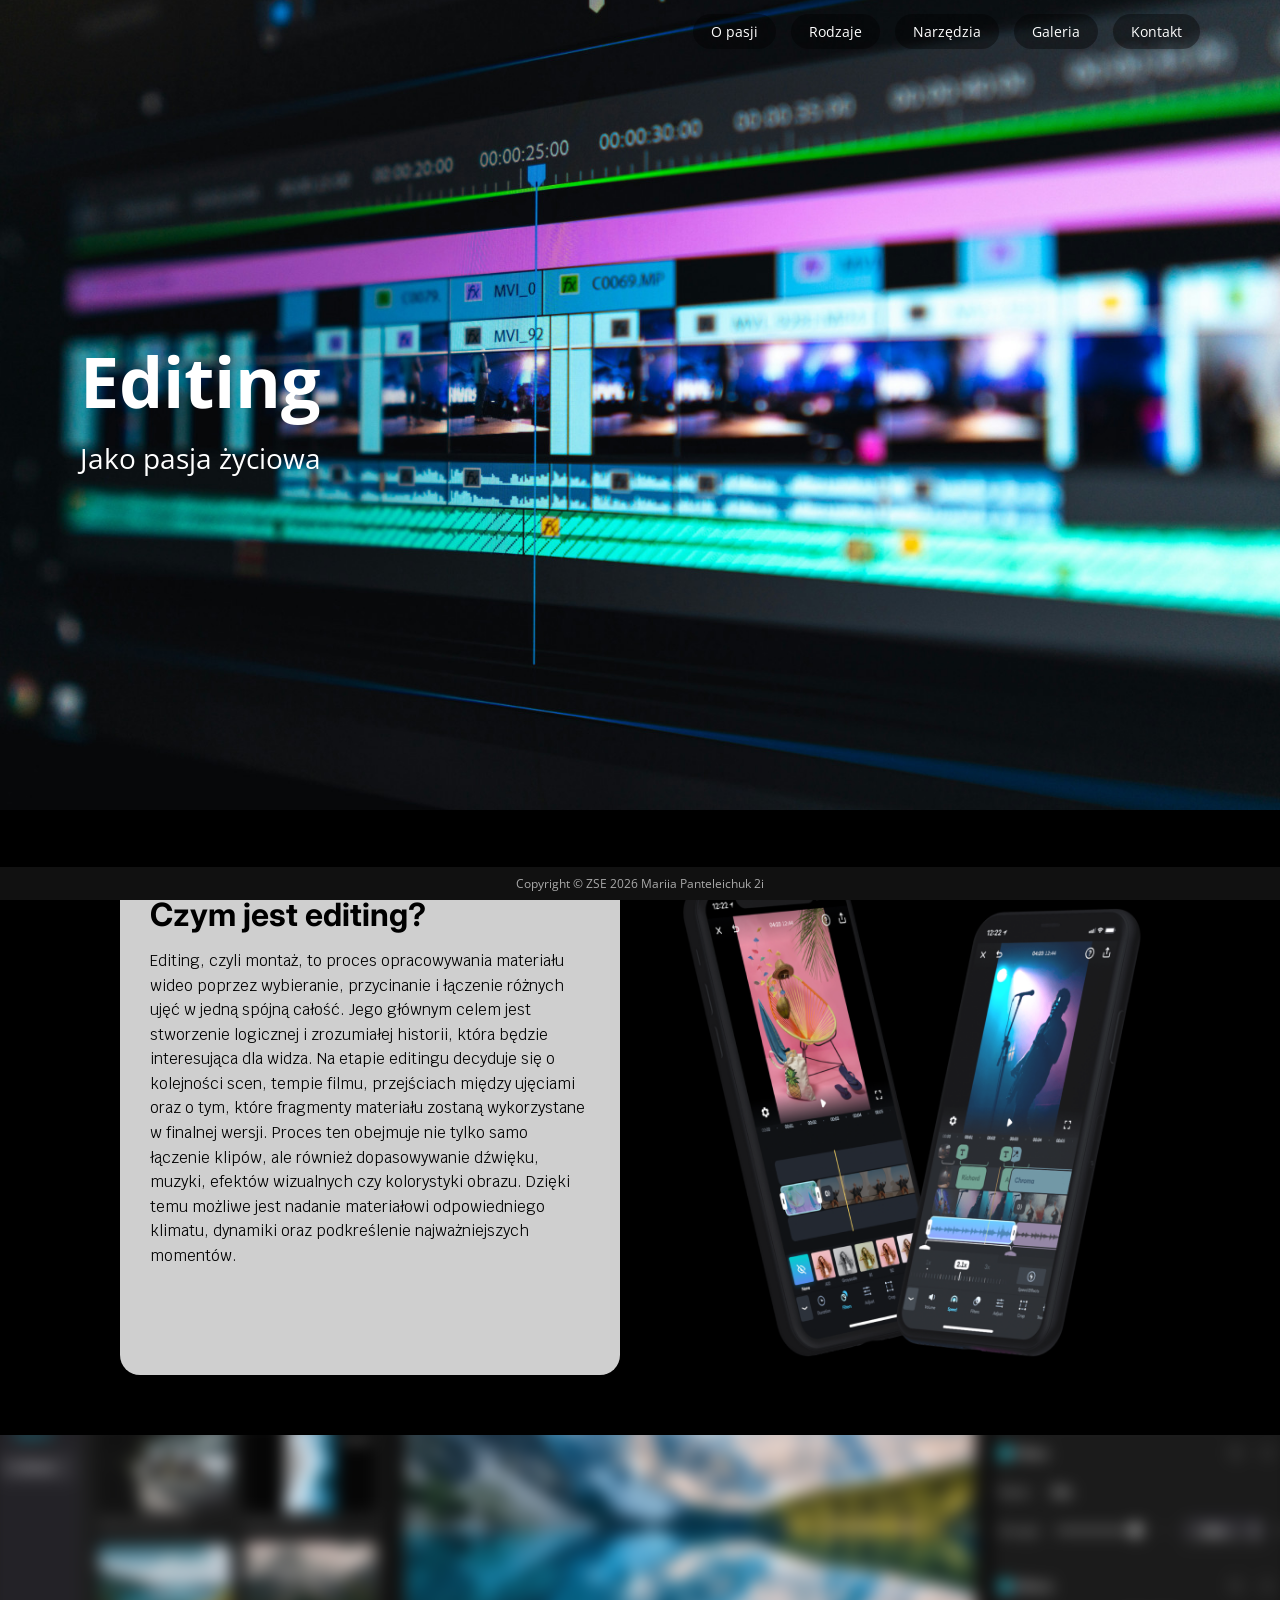
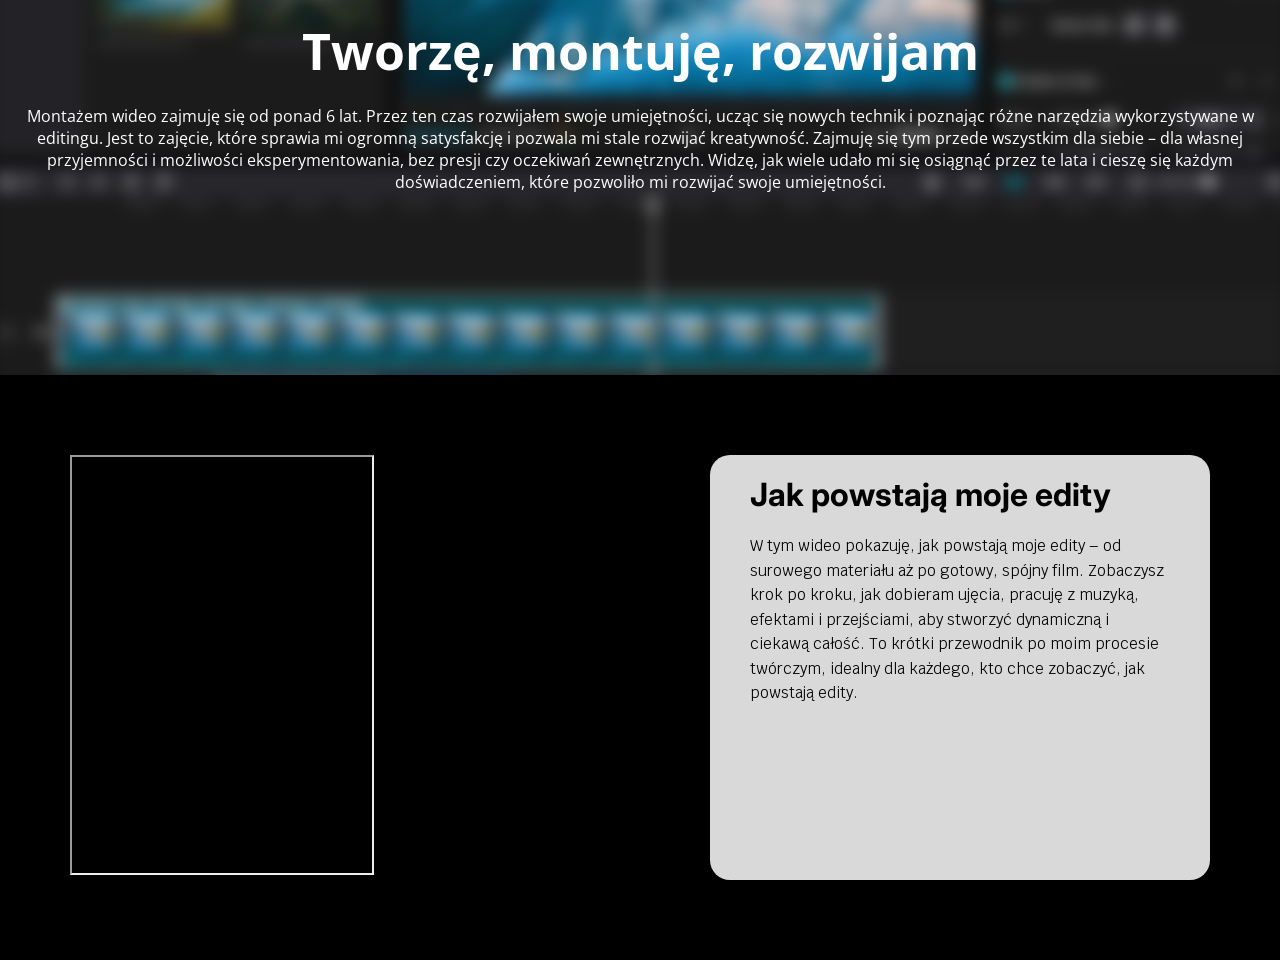
<file: index.html>
<!DOCTYPE html>
<html lang="pl">
<head>
<meta charset="UTF-8">
<meta name="viewport" content="width=device-width, initial-scale=1.0">
<title>Moja pasja</title>
<link href="https://fonts.googleapis.com/css2?family=Open+Sans:wght@300;400;600;700&display=swap" rel="stylesheet">
<link href="https://fonts.googleapis.com/css2?family=Inter:wght@400;600;700&family=Krub:wght@300;400;500&display=swap" rel="stylesheet">
<link rel="stylesheet" href="style.css">
<link rel="icon" href="obrazy/favicon.png">
</head>
<body>
    <nav class="menu">
        <ul class="nav-links">
            <li><a href="index.html">O pasji</a></li>
            <li><a href="rodzaje.html">Rodzaje</a></li>
            <li><a href="narzedzia.html">Narzędzia</a></li>
            <li><a href="galeria.html">Galeria</a></li>
            <li><a href="kontakt.html">Kontakt</a></li>
        </ul>
    </nav>
    <section class="hero">
        <div class="hero-text">
            <h1>Editing</h1>
            <p>Jako pasja życiowa</p>
        </div>
    </section>
    <section class="about">
        <div class="about-text">
            <h2>Czym jest editing?</h2>
            <p>
            Editing, czyli montaż, to proces opracowywania materiału wideo poprzez wybieranie, przycinanie i łączenie różnych ujęć w jedną spójną całość. Jego głównym celem jest stworzenie logicznej i zrozumiałej historii, która będzie interesująca dla widza. Na etapie editingu decyduje się o kolejności scen, tempie filmu, przejściach między ujęciami oraz o tym, które fragmenty materiału zostaną wykorzystane w finalnej wersji. Proces ten obejmuje nie tylko samo łączenie klipów, ale również dopasowywanie dźwięku, muzyki, efektów wizualnych czy kolorystyki obrazu. Dzięki temu możliwe jest nadanie materiałowi odpowiedniego klimatu, dynamiki oraz podkreślenie najważniejszych momentów.
            </p>
        </div>
        <div class="phone-image">
            <img src="obrazy/telefony.png" alt="Telefon">
        </div>
    </section>
    <section class="passion">
        <div class="passion-content">
            <h2>Tworzę, montuję, rozwijam</h2>
            <p>
            Montażem wideo zajmuję się od ponad 6 lat. Przez ten czas rozwijałem swoje umiejętności, ucząc się nowych technik i poznając różne narzędzia wykorzystywane w editingu. Jest to zajęcie, które sprawia mi ogromną satysfakcję i pozwala mi stale rozwijać kreatywność. Zajmuję się tym przede wszystkim dla siebie – dla własnej przyjemności i możliwości eksperymentowania, bez presji czy oczekiwań zewnętrznych. Widzę, jak wiele udało mi się osiągnąć przez te lata i cieszę się każdym doświadczeniem, które pozwoliło mi rozwijać swoje umiejętności.
            </p>
        </div>
    </section>
    <section class="bottom">
        <div class="video-section">
            <div class="video-box">
                <iframe src="https://drive.google.com/file/d/1DnCrP0_1FEjj0QLvuk45dhiHdetyzxQg/preview"></iframe>
            </div>
            <div class="video-info">
                <h2>Jak powstają moje edity</h2>
                <p>
                W tym wideo pokazuję, jak powstają moje edity – od surowego materiału aż po gotowy, spójny film. Zobaczysz krok po kroku, jak dobieram ujęcia, pracuję z muzyką, efektami i przejściami, aby stworzyć dynamiczną i ciekawą całość. To krótki przewodnik po moim procesie twórczym, idealny dla każdego, kto chce zobaczyć, jak powstają edity.
                </p>
            </div>
        </div>
    </section>
    <footer class="stopka">
    <p>Copyright © ZSE 2026 Mariia Panteleichuk 2i</p>
    </footer>
</body>
</html>
</file>
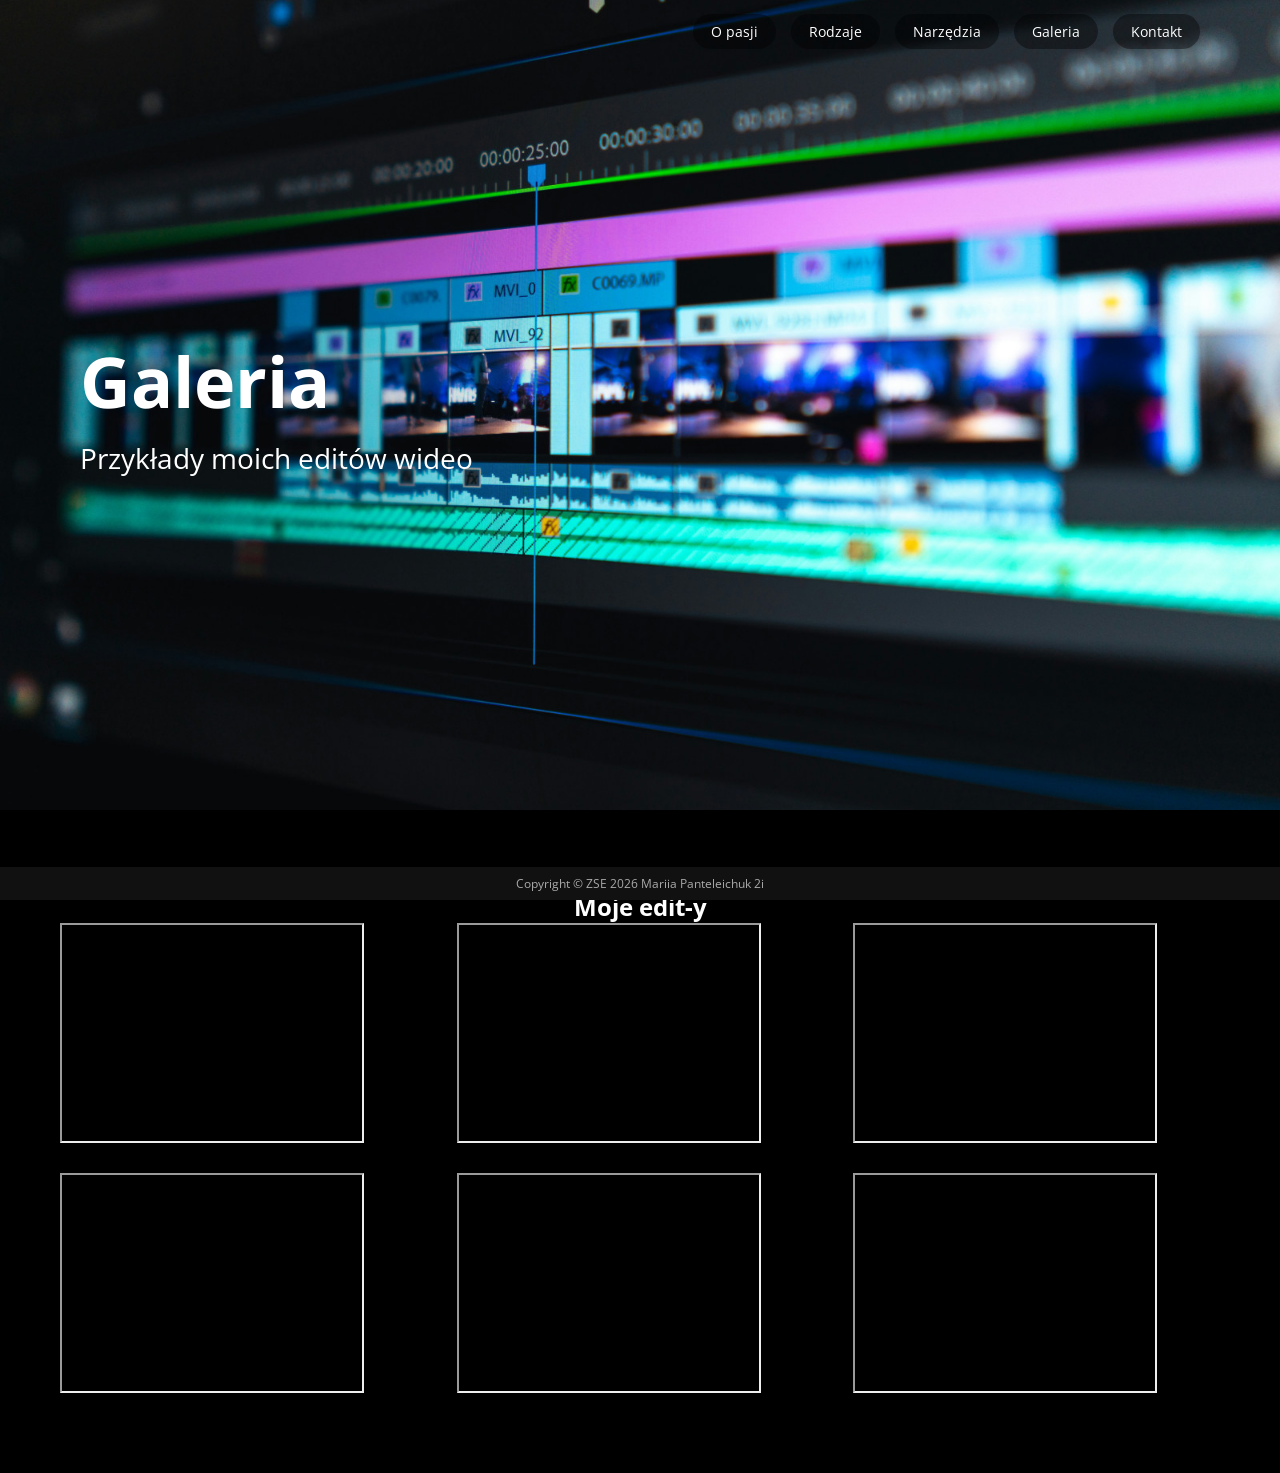
<file: galeria.html>
<!DOCTYPE html>
<html lang="pl">
<head>
<meta charset="UTF-8">
<meta name="viewport" content="width=device-width, initial-scale=1.0">
<title>Moja pasja</title>
<link href="https://fonts.googleapis.com/css2?family=Open+Sans:wght@300;400;600;700&display=swap" rel="stylesheet">
<link href="https://fonts.googleapis.com/css2?family=Inter:wght@400;600;700&family=Krub:wght@300;400;500&display=swap" rel="stylesheet">
<link rel="stylesheet" href="style.css">
<link rel="icon" href="obrazy/favicon.png">
</head>
<body>
    <nav class="menu">
        <ul class="nav-links">
            <li><a href="index.html">O pasji</a></li>
            <li><a href="rodzaje.html">Rodzaje</a></li>
            <li><a href="narzedzia.html">Narzędzia</a></li>
            <li><a href="galeria.html">Galeria</a></li>
            <li><a href="kontakt.html">Kontakt</a></li>
        </ul>
    </nav>
    <section class="hero">
        <div class="hero-text">
            <h1>Galeria</h1>
            <p>Przykłady moich editów wideo</p>
        </div>
    </section>
    <section class="gallery-section">
        <h2>Moje edit-y</h2>
        <div class="gallery-grid">
            <iframe src="https://drive.google.com/file/d/1W-YiDHi4G-WA-AUUUrK65ovUtjAfLHEi/preview"></iframe>
            <iframe src="https://drive.google.com/file/d/12ivL5OIOUDsMCG0CFNbfrodnWJJaIHaa/preview"></iframe>
            <iframe src="https://drive.google.com/file/d/1SfGvD1n2E4aMujBXOegseGk0rCc8FjFn/preview"></iframe>
            <iframe src="https://drive.google.com/file/d/1rdHRZK0yIIOXO_rHNROUQWpAI1W0Lv63/preview"></iframe>
            <iframe src="https://drive.google.com/file/d/19FD9ERAcBHMiH_FfiQgcIm1fzdDbPehO/preview"></iframe>
            <iframe src="https://drive.google.com/file/d/1mB1FyfNqcSKFsRAGb3iaHf-_E5jQO6JN/preview"></iframe>
        </div>
    </section>
    <footer class="stopka">
        <p>Copyright © ZSE 2026 Mariia Panteleichuk 2i</p>
    </footer>
</body>
</html>
</file>
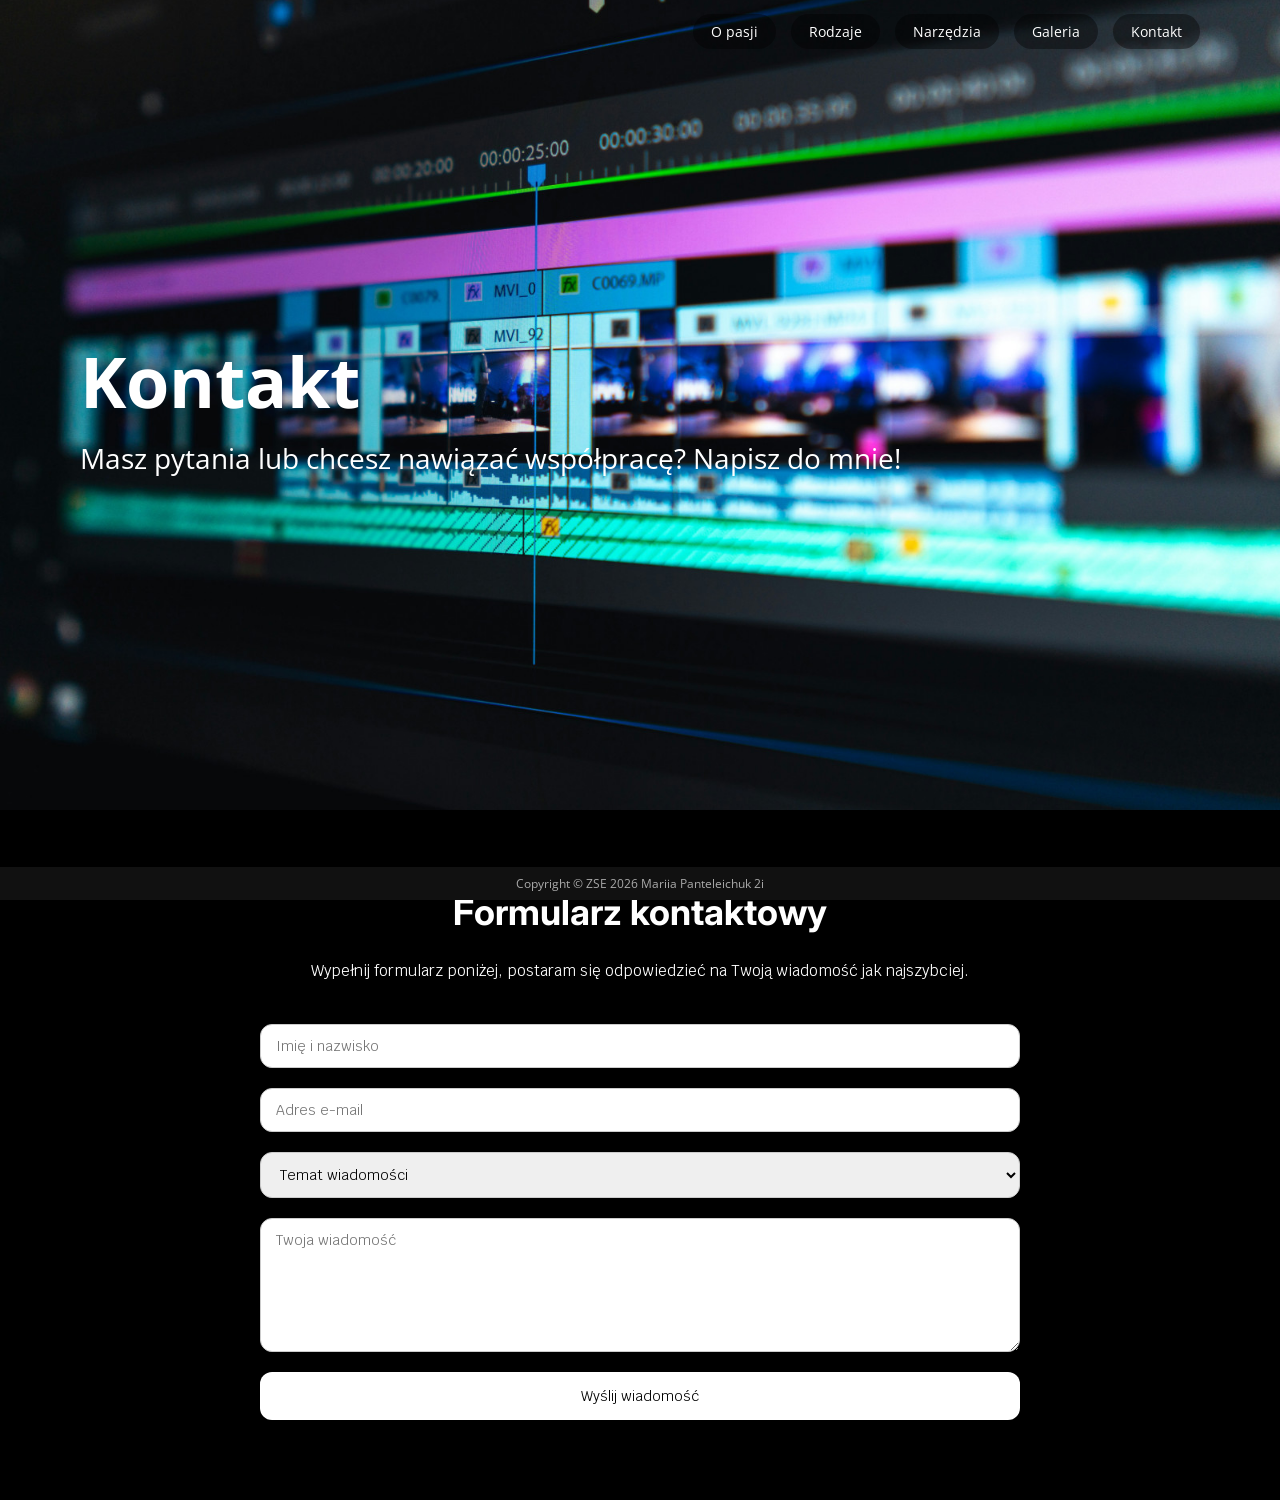
<file: kontakt.html>
<!DOCTYPE html>
<html lang="pl">
<head>
<meta charset="UTF-8">
<meta name="viewport" content="width=device-width, initial-scale=1.0">
<title>Moja pasja</title>
<link href="https://fonts.googleapis.com/css2?family=Open+Sans:wght@300;400;600;700&display=swap" rel="stylesheet">
<link href="https://fonts.googleapis.com/css2?family=Inter:wght@400;600;700&family=Krub:wght@300;400;500&display=swap" rel="stylesheet">
<link rel="stylesheet" href="style.css">
<link rel="icon" href="obrazy/favicon.png">
</head>
<body>
    <nav class="menu">
        <ul class="nav-links">
            <li><a href="index.html">O pasji</a></li>
            <li><a href="rodzaje.html">Rodzaje</a></li>
            <li><a href="narzedzia.html">Narzędzia</a></li>
            <li><a href="galeria.html">Galeria</a></li>
            <li><a href="kontakt.html">Kontakt</a></li>
        </ul>
    </nav>
    <section class="hero">
        <div class="hero-text">
            <h1>Kontakt</h1>
            <p>Masz pytania lub chcesz nawiązać współpracę? Napisz do mnie!</p>
        </div>
    </section>
    <section class="contact-section">
        <h2>Formularz kontaktowy</h2>
        <p>Wypełnij formularz poniżej, postaram się odpowiedzieć na Twoją wiadomość jak najszybciej.</p>
        
        <form class="contact-form">
            <input type="text" name="name" placeholder="Imię i nazwisko">
            <input type="email" name="email" placeholder="Adres e-mail">
            <select name="subject">
                <option value="">Temat wiadomości</option>
                <option value="wspolpraca">Współpraca</option>
                <option value="pytanie">Pytanie</option>
                <option value="inne">Inne</option>
            </select>
            <textarea name="message" rows="6" placeholder="Twoja wiadomość"></textarea>
            <button type="submit">Wyślij wiadomość</button>
        </form>
    </section>
    <footer class="stopka">
        <p>Copyright © ZSE 2026 Mariia Panteleichuk 2i</p>
    </footer>
</body>
</html>
</file>
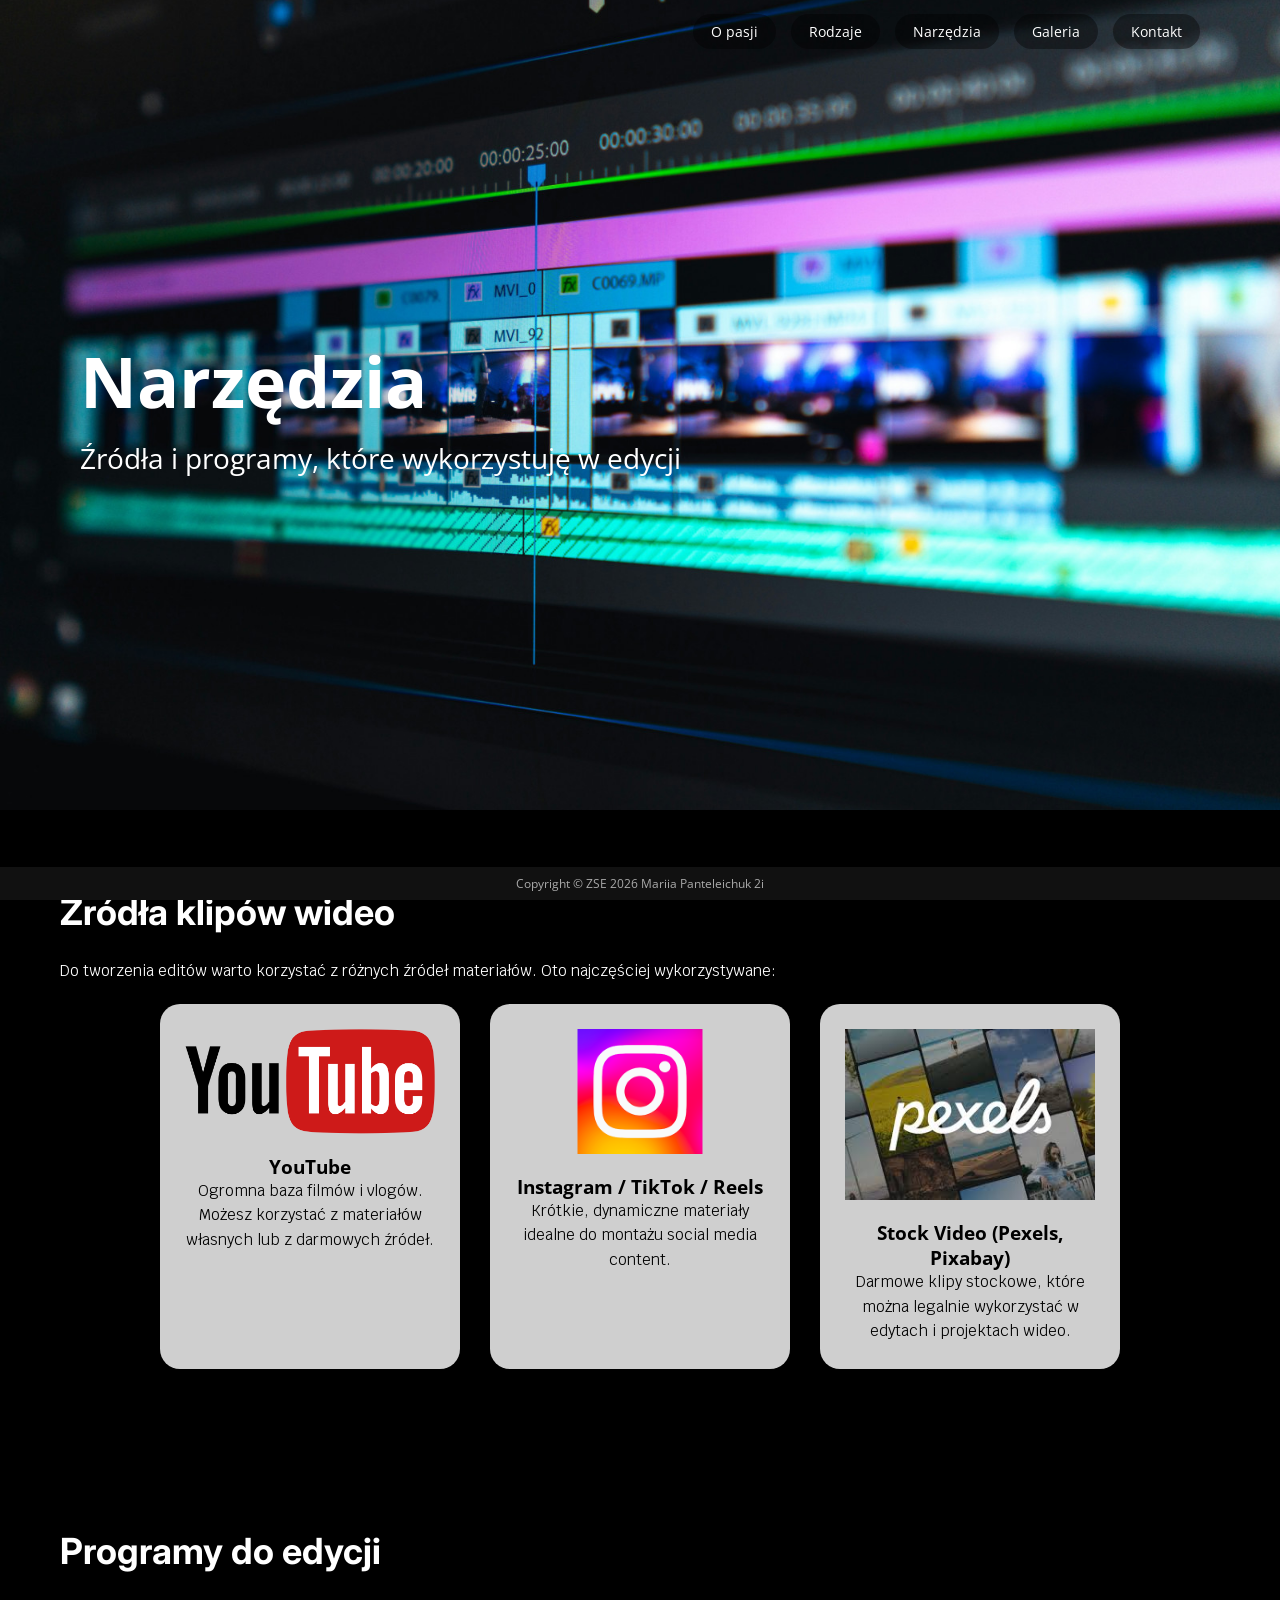
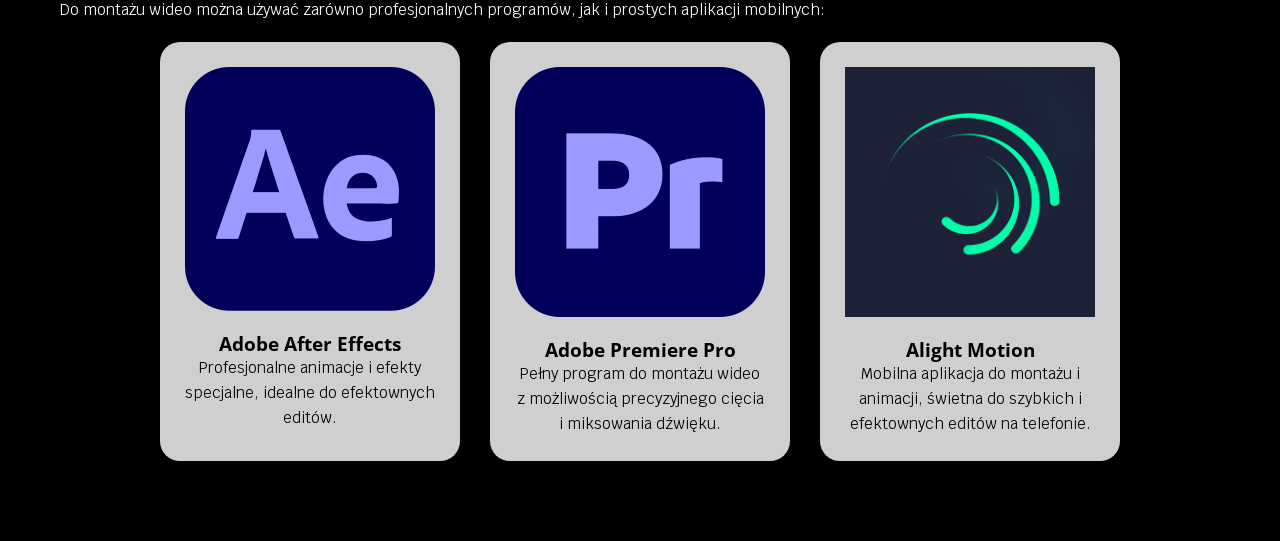
<file: narzedzia.html>
<!DOCTYPE html>
<html lang="pl">
<head>
<meta charset="UTF-8">
<meta name="viewport" content="width=device-width, initial-scale=1.0">
<title>Moja pasja</title>
<link href="https://fonts.googleapis.com/css2?family=Open+Sans:wght@300;400;600;700&display=swap" rel="stylesheet">
<link href="https://fonts.googleapis.com/css2?family=Inter:wght@400;600;700&family=Krub:wght@300;400;500&display=swap" rel="stylesheet">
<link rel="stylesheet" href="style.css">
<link rel="icon" href="obrazy/favicon.png">
</head>
<body>
    <nav class="menu">
        <ul class="nav-links">
            <li><a href="index.html">O pasji</a></li>
            <li><a href="rodzaje.html">Rodzaje</a></li>
            <li><a href="narzedzia.html">Narzędzia</a></li>
            <li><a href="galeria.html">Galeria</a></li>
            <li><a href="kontakt.html">Kontakt</a></li>
        </ul>
    </nav>
    <section class="hero">
        <div class="hero-text">
            <h1>Narzędzia</h1>
            <p>Źródła i programy, które wykorzystuję w edycji</p>
        </div>
    </section>
    <section class="section">
        <h2>Źródła klipów wideo</h2>
        <p style="padding-bottom: 20px;">Do tworzenia editów warto korzystać z różnych źródeł materiałów. Oto najczęściej wykorzystywane:</p>
        <div class="cards">
            <div class="card">
                <img src="obrazy/youtube.png" alt="YouTube" style="width: 250px;">
                <h3>YouTube</h3>
                <p>Ogromna baza filmów i vlogów. Możesz korzystać z materiałów własnych lub z darmowych źródeł.</p>
            </div>
            <div class="card">
                <img src="obrazy/instagram.png" alt="Instagram" style="width: 250px;">
                <h3>Instagram / TikTok / Reels</h3>
                <p>Krótkie, dynamiczne materiały idealne do montażu social media content.</p>
            </div>
            <div class="card">
                <img src="obrazy/pexels.jpg" alt="Stock" style="width: 250px;">
                <h3>Stock Video (Pexels, Pixabay)</h3>
                <p>Darmowe klipy stockowe, które można legalnie wykorzystać w edytach i projektach wideo.</p>
            </div>
        </div>
    </section>
    <section class="section">
        <h2>Programy do edycji</h2>
        <p style="padding-bottom: 20px;">Do montażu wideo można używać zarówno profesjonalnych programów, jak i prostych aplikacji mobilnych:</p>
        <div class="cards">
            <div class="card">
                <img src="obrazy/ae.png" alt="After Effects" style="width: 250px;">
                <h3>Adobe After Effects</h3>
                <p>Profesjonalne animacje i efekty specjalne, idealne do efektownych editów.</p>
            </div>
            <div class="card">
                <img src="obrazy/pr.png" alt="Premiere" style="width: 250px;">
                <h3>Adobe Premiere Pro</h3>
                <p>Pełny program do montażu wideo z możliwością precyzyjnego cięcia i miksowania dźwięku.</p>
            </div>
            <div class="card">
                <img src="obrazy/am.png" alt="Alight Motion" style="width: 250px;">
                <h3>Alight Motion</h3>
                <p>Mobilna aplikacja do montażu i animacji, świetna do szybkich i efektownych editów na telefonie.</p>
            </div>
        </div>
    </section>
    <footer class="stopka">
        <p>Copyright © ZSE 2026 Mariia Panteleichuk 2i</p>
    </footer>
</body>
</html>
</file>
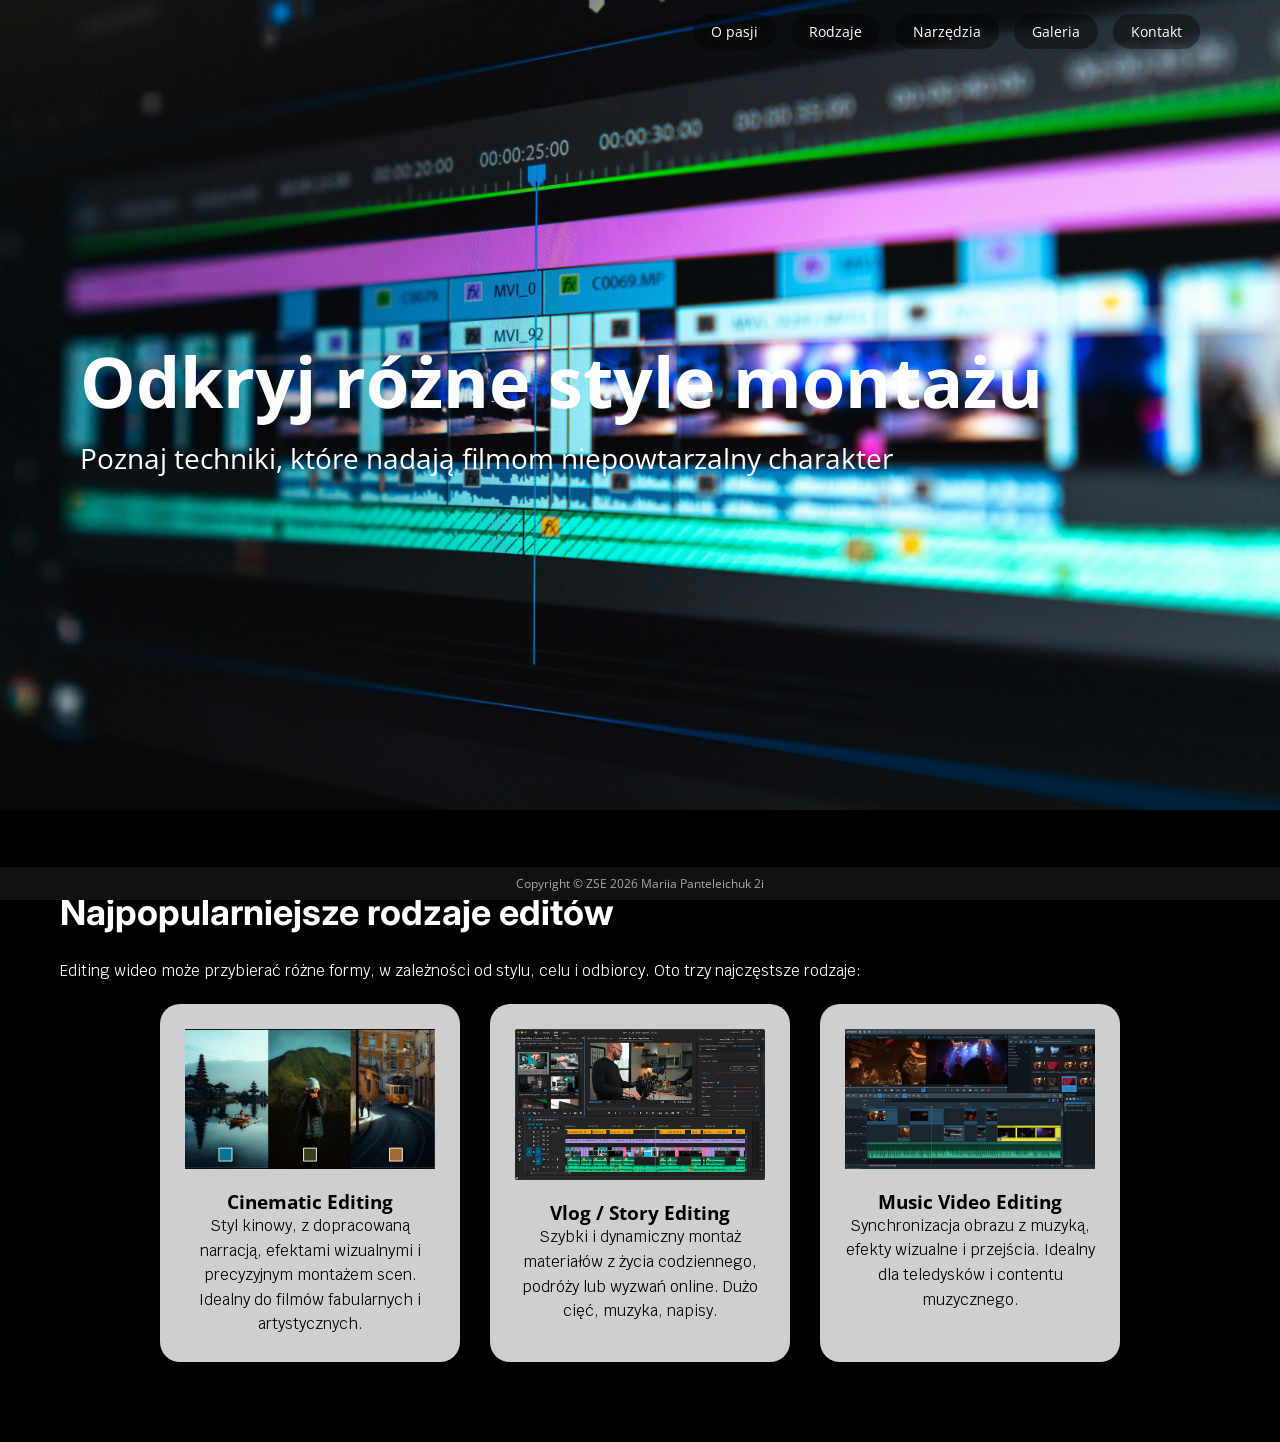
<file: rodzaje.html>
<!DOCTYPE html>
<html lang="pl">
<head>
<meta charset="UTF-8">
<meta name="viewport" content="width=device-width, initial-scale=1.0">
<title>Moja pasja</title>
<link href="https://fonts.googleapis.com/css2?family=Open+Sans:wght@300;400;600;700&display=swap" rel="stylesheet">
<link href="https://fonts.googleapis.com/css2?family=Inter:wght@400;600;700&family=Krub:wght@300;400;500&display=swap" rel="stylesheet">
<link rel="stylesheet" href="style.css">
<link rel="icon" href="obrazy/favicon.png">
</head>
<body>
    <nav class="menu">
        <ul class="nav-links">
            <li><a href="index.html">O pasji</a></li>
            <li><a href="rodzaje.html">Rodzaje</a></li>
            <li><a href="narzedzia.html">Narzędzia</a></li>
            <li><a href="galeria.html">Galeria</a></li>
            <li><a href="kontakt.html">Kontakt</a></li>
        </ul>
    </nav>
    <section class="hero">
        <div class="hero-text">
            <h1>Odkryj różne style montażu</h1>
            <p>Poznaj techniki, które nadają filmom niepowtarzalny charakter</p>
        </div>
    </section>
    <section class="section">
        <h2>Najpopularniejsze rodzaje editów</h2>
        <p style="padding-bottom: 20px;">Editing wideo może przybierać różne formy, w zależności od stylu, celu i odbiorcy. Oto trzy najczęstsze rodzaje:</p>
        <div class="cards">
            <div class="card">
                <img src="obrazy/cinematic.jpg" alt="Cinematic" style="width: 250px;">
                <h3>Cinematic Editing</h3>
                <p>Styl kinowy, z dopracowaną narracją, efektami wizualnymi i precyzyjnym montażem scen. Idealny do filmów fabularnych i artystycznych.</p>
            </div>
            <div class="card">
                <img src="obrazy/vlog.webp" alt="Vlog" style="width: 250px;">
                <h3>Vlog / Story Editing</h3>
                <p>Szybki i dynamiczny montaż materiałów z życia codziennego, podróży lub wyzwań online. Dużo cięć, muzyka, napisy.</p>
            </div>
            <div class="card">
                <img src="obrazy/music.webp" alt="music" style="width: 250px;">
                <h3>Music Video Editing</h3>
                <p>Synchronizacja obrazu z muzyką, efekty wizualne i przejścia. Idealny dla teledysków i contentu muzycznego.</p>
            </div>
        </div>
    </section>
    <footer class="stopka">
    <p>Copyright © ZSE 2026 Mariia Panteleichuk 2i</p>
    </footer>
</body>
</html>
</file>
<file: style.css>
* {
    margin: 0;
    padding: 0;
    box-sizing: border-box;
}

body {
    font-family: 'Open Sans', sans-serif;
    background: #000;
    color: #fff;
}

.menu {
    position: absolute;
    top: 20px;
    left: 0;
    width: 100%;
    display: flex;
    justify-content: flex-end;
    padding: 0 80px;
    z-index: 10;
}

.nav-links {
    display: flex;
    gap: 15px;
    list-style: none;
}

.nav-links a {
    text-decoration: none;
    color: white;
    background: rgba(0,0,0,0.4);
    padding: 8px 18px;
    border-radius: 20px;
    font-size: 14px;
    transition: 0.3s;
}

.nav-links a:hover {
    background: rgba(255,255,255,0.2);
}

.hero {
    height: 90vh;
    background: url('obrazy/grafika.jpg') center/cover no-repeat;
    display: flex;
    align-items: center;
    padding-left: 80px;
}

.hero h1 {
    font-size: clamp(32px, 6vw, 70px);
}

.hero p {
    font-size: clamp(16px, 4vw, 28px);
    margin-top: 10px;
}

.section {
    padding: 80px 20px;
    max-width: 1200px;
    margin: auto;
}

.section h2 {
    font-family: 'Inter', sans-serif;
    font-size: clamp(28px, 4vw, 36px);
    margin-bottom: 25px;
}

.section p,
.section ul {
    font-family: 'Krub', sans-serif;
    font-size: clamp(14px, 1.2vw, 18px);
    line-height: 1.6;
}

.section p.extra-padding {
    padding-bottom: 20px;
}

.cards {
    display: flex;
    flex-wrap: wrap;
    gap: 30px;
    justify-content: center;
}

.card {
    background: #cfcfcf;
    color: black;
    padding: 25px;
    border-radius: 20px;
    text-align: center;
    transition: transform 0.3s, background 0.3s;
    flex: 1 1 250px;
    max-width: 300px;
}

.card:hover {
    transform: translateY(-10px);
    background: #e0e0e0;
}

.card img {
    margin-bottom: 15px;
    width: 60px;
}

.card img.large {
    width: 80px;
}

.about {
    display: flex;
    flex-wrap: wrap;
    gap: 40px;
    padding: 60px 20px;
    justify-content: center;
}

.about-text {
    background: #cfcfcf;
    color: black;
    padding: 25px 30px;
    border-radius: 20px;
    max-width: 500px;
    flex: 1 1 300px;
}

.about-text h2 {
    font-family: 'Inter', sans-serif;
    font-weight: 700;
    font-size: clamp(24px, 2.5vw, 32px);
    margin-bottom: 15px;
}

.about-text p {
    font-family: 'Krub', sans-serif;
    font-size: clamp(14px, 1.2vw, 18px);
    line-height: 1.6;
}

.phone-image {
    width: 100%;
    max-width: 500px;
    flex: 1 1 300px;
}

.phone-image img {
    width: 100%;
    height: auto;
    border-radius: 20px;
}

.passion {
    position: relative;
    height: 60vh;
    background: url('obrazy/grafika2.jpg') center/cover no-repeat;
    display: flex;
    align-items: center;
    justify-content: center;
    text-align: center;
    padding: 40px 20px;
    overflow: hidden;
}

.passion::before {
    content: "";
    position: absolute;
    top: -20px;
    left: -20px;
    width: calc(100% + 40px);
    height: calc(100% + 40px);
    background: url('obrazy/grafika2.jpg') center/cover no-repeat;
    filter: blur(8px);
    z-index: 1;
}

.passion-content {
    position: relative;
    z-index: 2;
    color: white;
}

.passion h2 {
    font-size: clamp(24px, 4vw, 50px);
    margin-bottom: 20px;
}

.passion p {
    max-width: 100%;
}

.bottom {
    padding: 80px 20px;
}

.video-section {
    display: flex;
    flex-wrap: wrap;
    gap: 40px;
    max-width: 1200px;
    margin: auto;
    justify-content: center;
}

.video-box {
    flex: 1 1 300px;
    max-width: 600px;
}

.video-box video,
.gallery-grid video {
    width: 100%;
    height: auto;
    object-fit: cover;
    border-radius: 12px;
    transition: transform 0.3s;
}

.video-box iframe {
    height: 420px;
}

.gallery-grid iframe {
    height: 220px;
}

.video-box iframe:hover,
.gallery-grid iframe:hover {
    transform: scale(1.05);
}

.video-info {
    flex: 1 1 300px;
    max-width: 500px;
    background: #d9d9d9;
    color: black;
    padding: 20px 40px;
    border-radius: 20px;
}

.video-info h2 {
    margin-bottom: 20px;
    font-family: 'Inter', sans-serif;
    font-weight: 700;
    font-size: clamp(24px, 3vw, 32px);
}

.video-info p {
    font-family: 'Krub', sans-serif;
    font-size: clamp(14px, 1.2vw, 18px);
    line-height: 1.6;
}

.gallery-section {
    padding: 80px 20px;
    max-width: 1200px;
    margin: auto;
}

.gallery-section h2 {
    text-align: center;
}

.gallery-grid {
    display: grid;
    grid-template-columns: repeat(auto-fit,  minmax(300px, 1fr));
    gap: 30px;
}


.contact-section {
    padding: 80px 20px;
    max-width: 800px;
    margin: auto;
    text-align: center;
}

.contact-section h2 {
    font-family: 'Inter', sans-serif;
    font-size: clamp(24px, 3vw, 36px);
    margin-bottom: 25px;
}

.contact-section p {
    font-family: 'Krub', sans-serif;
    font-size: clamp(14px, 1.2vw, 18px);
    line-height: 1.6;
    margin-bottom: 40px;
}

.contact-form {
    display: flex;
    flex-direction: column;
    gap: 20px;
}

.contact-form input,
.contact-form select,
.contact-form textarea {
    padding: 12px 15px;
    border-radius: 12px;
    border: 1px solid #ccc;
    font-size: clamp(14px, 1vw, 16px);
    width: 100%;
    font-family: 'Krub', sans-serif;
}

.contact-form button {
    padding: 15px;
    border-radius: 12px;
    border: none;
    background: #fff;
    color: #000;
    font-size: clamp(14px, 1vw, 16px);
    cursor: pointer;
    transition: 0.3s;
    font-family: 'Krub', sans-serif;
}

.contact-form button:hover {
    background: #ddd;
}

.stopka {
  position: fixed;
  bottom: 0;
  left: 0;
  width: 100%;
  background: #111;
  color: #aaa;
  text-align: center;
  padding: 8px 0;
  font-size: 12px;
}
</file>
